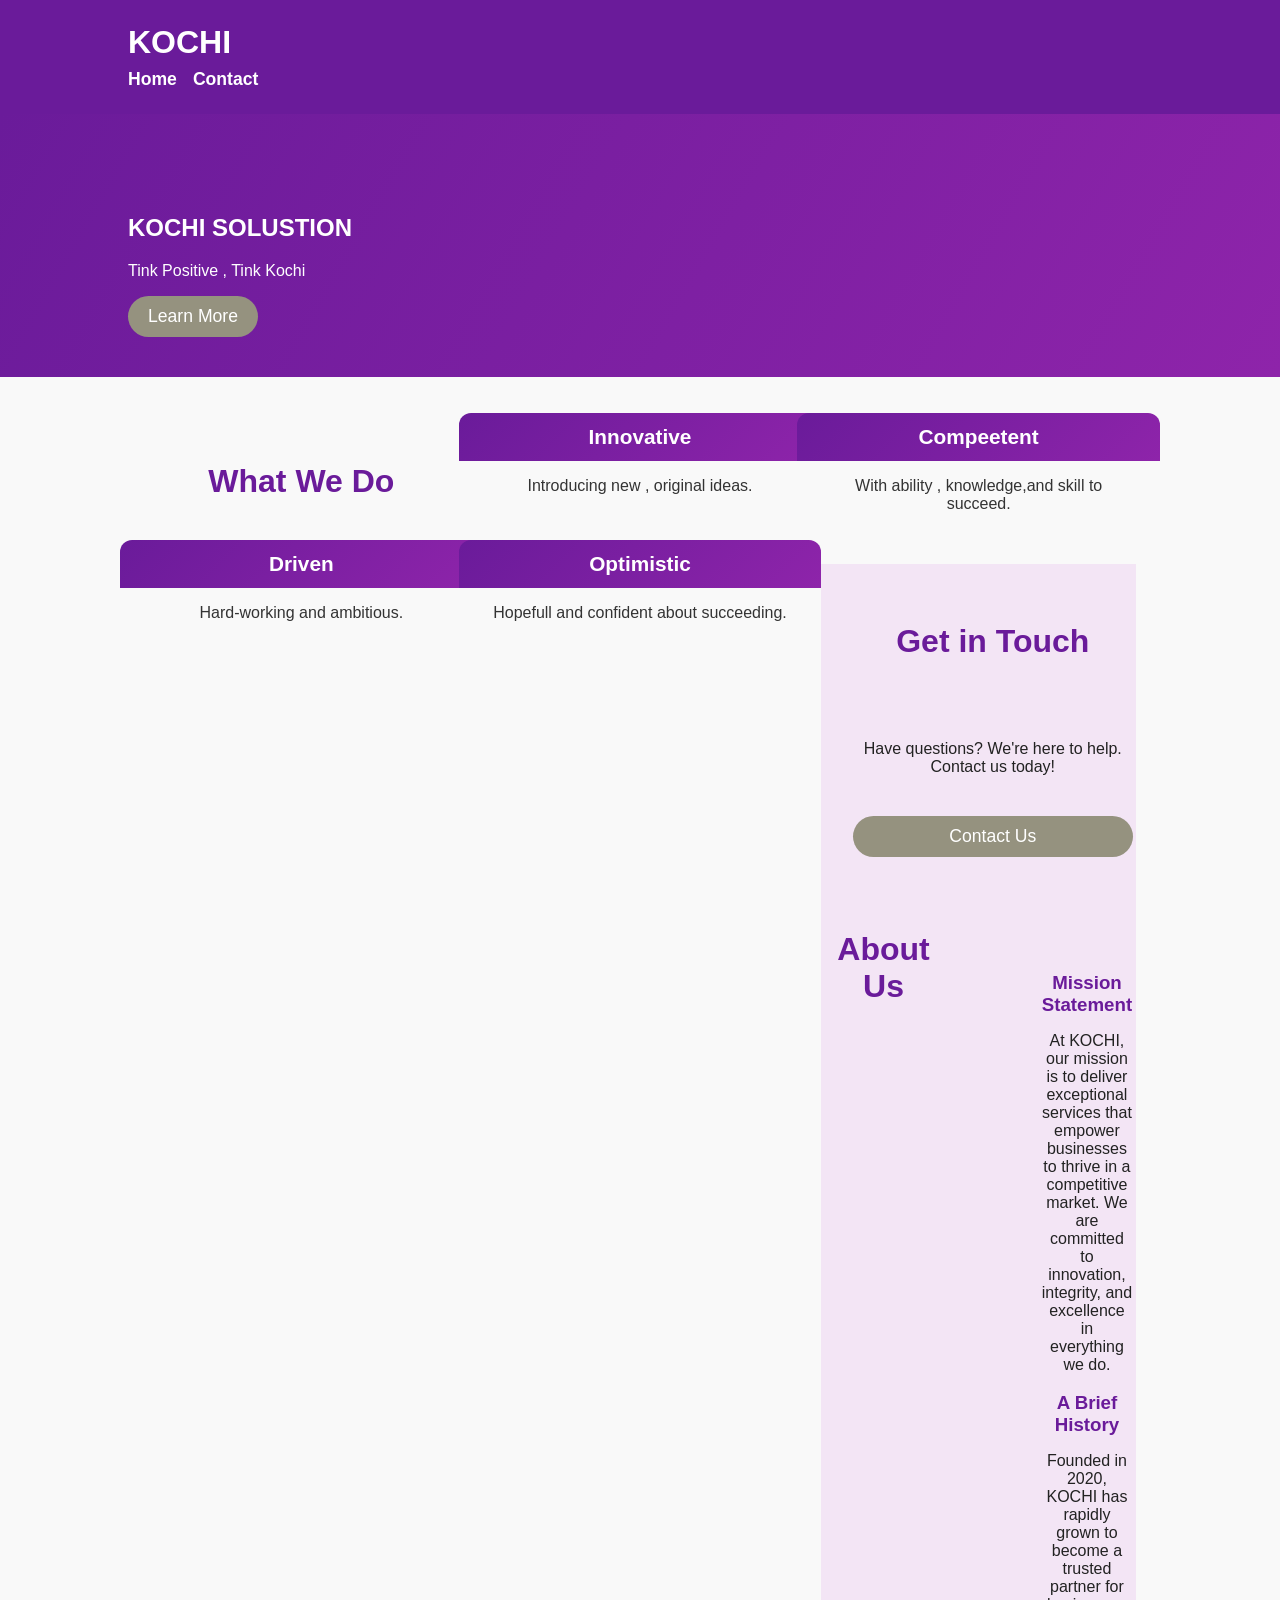
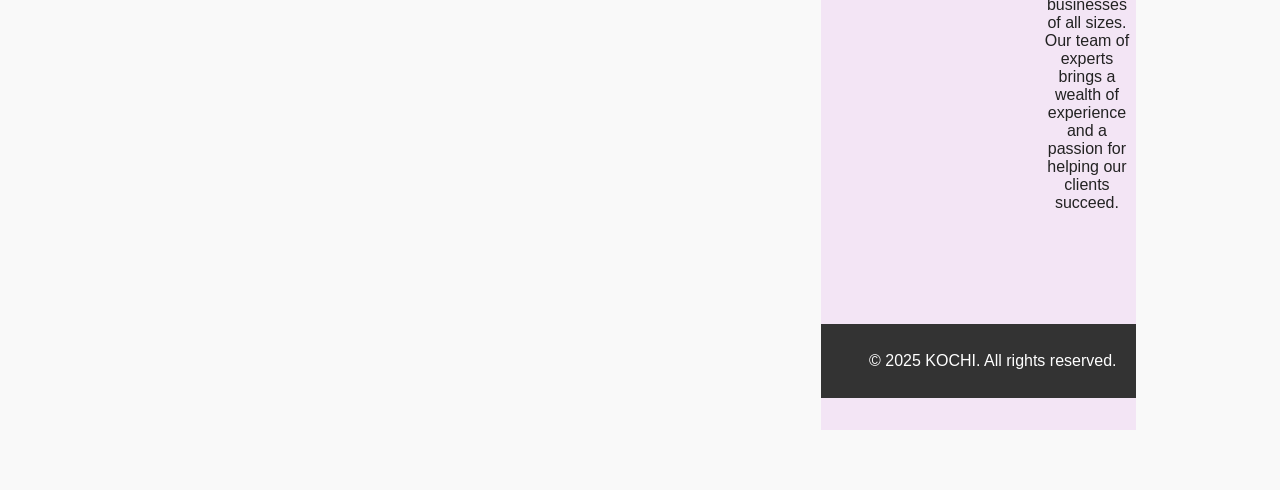
<file: index.html>
<!DOCTYPE html>
<html lang="en">
<head>
    <meta charset="UTF-8">
    <meta name="viewport" content="width=device-width, initial-scale=1.0">
    <title>Business Landing Page</title>
    <link rel="stylesheet" href="css/global.css">
    <link rel="stylesheet" href="css/home.css">
</head>
<body>
    <header>
        <div class="container">
            <h1>KOCHI</h1>
            <nav>
                <ul>
                    <li><a href="index.html">Home</a></li>
                    <li><a href="page/contact.html">Contact</a></li>
                </ul>
            </nav>
        </div>
    </header>
    <section class="hero">
        <div class="container">
            <h2>KOCHI SOLUSTION </h2>
            <p>Tink Positive , Tink Kochi</p>
            <a href="page/contact.html" class="btn">Learn More</a>
        </div>
    </section>
    <section class="services">
        <div class="container">
            <h2>What We Do</h2>
            <div class="service-item">
                <h3>Innovative</h3>
                <p>Introducing new , original ideas.</p>
            </div>
            <div class="service-item">
                <h3>Compeetent</h3>
                <p> With ability , knowledge,and skill to succeed.</p>
            </div>
            <div class="service-item">
                <h3>Driven</h3>
                <p>Hard-working and ambitious.</p>
            </div>
            <div class="service-item">
                <h3>Optimistic</h3>
                <p>Hopefull and confident about succeeding.</p>
        </div>
    <section class="Contact">
        <div class="container">
            <h2>Get in Touch</h2>
            <p>Have questions? We're here to help. Contact us today!</p>
            <a href="page/contact.html" class="btn">Contact Us</a>
        </div>
    <section class="about-section">
        <h2>About Us</h2>
        <div class="about-section">
            <div class="about-image">
                <img src="images/people-working.jpg" alt="Team working">
            </div>
        <div class="about-text">
            <h3>Mission Statement</h3>
            <p>
                At KOCHI, our mission is to deliver exceptional services that empower businesses to thrive in a competitive market. We are committed to innovation, integrity, and excellence in everything we do.
            </p>
            <h3>A Brief History</h3>
            <p>
                Founded in 2020, KOCHI has rapidly grown to become a trusted partner for businesses of all sizes. Our team of experts brings a wealth of experience and a passion for helping our clients succeed.
            </p>
        </div>            
    </section>
    <footer>
        <div class="container">
            <p>&copy; 2025 KOCHI. All rights reserved.</p>
        </div>
    </footer>
</body>       
</html>
</file>
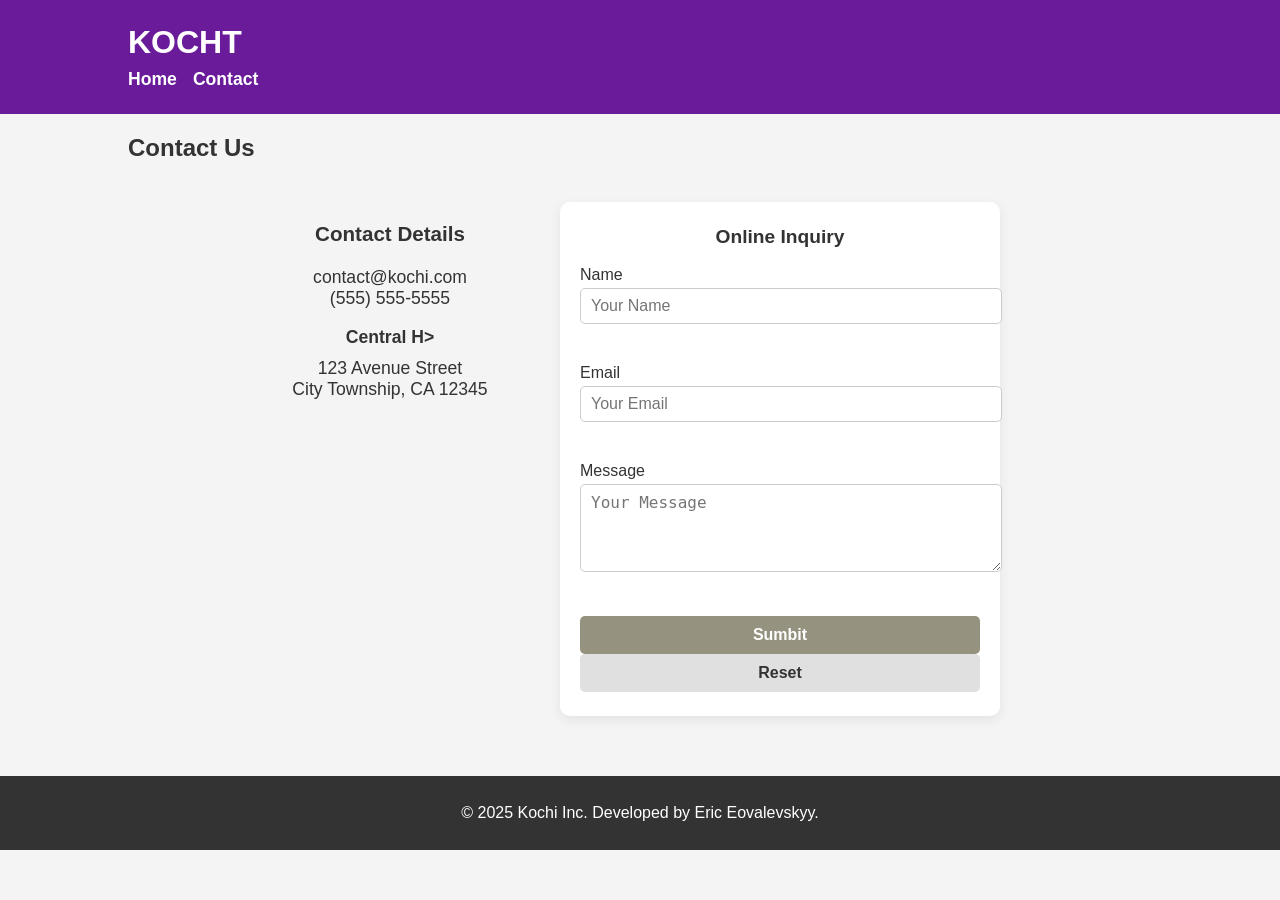
<file: page/contact.html>
<!DOCTYPE html>
<html lang="en">
<head>
    <meta charset="UTF-8">
    <meta name="viewport" content="width=device-width, initial-scale=1.0">
    <title>Contact Us</title>
    <link rel="stylesheet" href="../css/global.css">
    <link rel="stylesheet" href="../css/contact.css"> 
</head>
<body>
    <header>
        <div class="container">
            <h1>KOCHT</h1>
            <nav>
                <ul>
                    <li><a href="../index.html">Home</a></li>
                    <li><a href="../page/contact.html" class="active">Contact</a></li> 
                </ul>
            </nav>
        </div>
    </header>
    <section class="contact-info">
        <div class="container">
            <h2>Contact Us</h2>
        </div>    
    <section class="contact-layout">
        <div class="contact-details">
            <h3>Contact Details</h3>
            <p>contact@kochi.com<br>(555) 555-5555</p>
            <p><strong>Central H></strong>123 Avenue Street<br>City Township, CA 12345</p>
        </div>
        <form class="contact-form">
            <h3>Online Inquiry</h3>
            <label>Name<br>
            <input type="text" placeholder="Your Name" required>
            </label><br>
            <label>Email<br>
            <input type="email" placeholder="Your Email" required>
            </label><br>
            <label>Message<br>
            <textarea placeholder="Your Message" required></textarea>
            </label><br>
            <button type="submit" class="btn sumbit">Sumbit</button>
            <button type="reset" class="btn reset">Reset</button>
        </form>
    </section>
    <footer>
        <div class="container">
            <p>&copy; 2025 Kochi Inc. Developed by Eric Eovalevskyy.</p>
        </div>
    </footer>
</body>
</html>
</file>
<file: css/global.css>
body {
    margin: 0;
    font-family: 'Segoe UI', Arial, sans-serif;
    background-color: #f4f4f4;
    color: #333;
}

.container {
    width: 90%;
    max-width: 1200px;
    margin: auto;
}

header {
    background: #6a1b9a;
    color: #fff;
    padding: 16px 0;
}

header h1 {
    margin: 0;
    font-size: 1.5rem;
}

nav ul {
    list-style: none;
    padding: 0;
    margin: 8px 0 0 0;
    display: flex;
    gap: 16px;
}

nav a {
    color: #fff;
    text-decoration: none;
    font-weight: bold;
    font-size: 1rem;
}

footer {
    background: #333;
    color: #fff;
    text-align: center;
    padding: 12px 0;
    margin-top: 32px;
}

.btn {
    display: inline-block;
    padding: 10px 20px;
    background: #95927f;
    color: #fff;
    text-decoration: none;
    border-radius: 25px;
    transition: background 0.3s ease;
    font-size: 1rem;
}

.btn:hover {
    background: #4a148c;
}

@media (min-width: 600px) {
    header h1 {
        font-size: 2rem;
    }

    nav a {
        font-size: 1.1rem;
    }

    .btn {
        font-size: 1.1rem;
    }
}

@media (min-width: 900px) {
    .container {
        width: 80%;
    }

    header {
        padding: 24px 0;
    }
}
</file>
<file: css/home.css>
.hero {
    display: flex;
    flex-direction: column;
    align-items: center;
    background: linear-gradient(120deg, #6a1b9a, #8e24aa 100%);
    color: #fff;
    padding: 40px 0 20px 0;
    text-align: center;
}

.hero-image img {
    width: 100px;
    max-width: 320px;
    border-radius: 12px;
    margin-top: 20px;
    box-shadow: 0 4px 8px rgba(0, 0, 0, 0.12);
}

.Contact {
    background: #f3e5f5;
    color: #222;
    padding: 32px 0;
    text-align: center;
}

.services {
    padding: 60px 20px;
    text-align: center;
    background: #f9f9f9;
}

.services h2 {
    font-size: 2rem;
    margin-bottom: 40px;
    color:#6a1b9a
}

.services .container {
    display: grid;
    grid-template-columns: repeat(auto-fit, minmax(280px, 1fr));
    gap: 24px; 
    max-width: 1100px;
    margin: 0 auto;
}

.services-item {
    background: #fff;
    border-radius: 16px;
    box-shadow: 0 4px 12px rgba(0, 0, 0, 0.08);
    transition:  transform 0.3s ease, box-shadow 0.3s ease;
    padding: 24px;
    text-align: center;
}

.services-item:hover {
    transform: translateY(-6px);
    box-shadow: 0 6px 16px rgba(0, 0, 0, 0.15);
}

.service-item h3 {
    font-size: 1.3rem;
    color:#fff;
    background: linear-gradient(135deg, #6a1b9a, #8e24aa);
    padding: 12px;
    border-radius: 12px 12px 0 0;
    margin: -24px -24px 16px -24px;
}

.services-item p {
    color: #444;
    font-size: 1 rem;
    line-height: 1.6;
}

.Contact .vertex {
    margin-top: 24px;
    max-width: 160px;
    width: 100%;
    border-radius: 50%;
}



.about-section {
    display: flex;
    flex-direction: column;
    align-items: center;
    gap: 32px;
    margin: 48px 0;
    padding: 0 16px; 
}

.about-image img {
    width: 100%;
    max-width: 340px;
    border-radius: 12px;
    box-shadow: 0 4px 16px rgba(0, 0, 0, 0.10);
}

.about-text {
    max-width: 700px;
}

.about-text h2 {
    margin-top: 0;
    font-size: 2rem;
    color:#222
}

.about-text h3 {
    margin-bottom: 6px;
    color:#6a1b9a
}

@media (min-width: 600px) {
    .hero {
        flex-direction: row;
        text-align: left;
        justify-content: space-between;
        padding: 60px 0 30px 0;
    }

    .hero  .container {
        flex-direction: row;
        align-items: center;
        justify-content: space-between;
    }

    .hero-image img {
        max-width: 350px;
        margin-top: 0;
        margin-left: 32px;
    }
}

@media (min-width: 900px) {
    .hero {
        padding: 80px 0 40px 0;
    }
    .hero-image img {
        max-width: 400px;
    }
    .Contact .vertex {
        max-width: 200px;
    }
    .about-section {
        flex-direction: row;
        align-items: flex-start;
        gap: 48px;
    }
    .about-image img {
       flex:1 1 320px;
    }
    .about-text {
        flex:2 1 400px;
    }
}
</file>
<file: css/contact.css>
.contact-hero {
    background: url('../images/rainbow-vortex.png') center/cover no-repeat;
    color: #fff;
    text-align: center;
}

.contact-hero h2 {
    font-size: 2.2rem;
    font-weight: bold;
    margin: 0;
    letter-spacing: 1px;
}

.contact-layout {
    display: flex;
    flex-direction: column;
    align-items: center;
    margin: 40px 0 60px 0;
    gap: 40px;
}

.contact-details{
    text-align: center;
    font-size: 1.1rem;
    font-weight: 500;
}

.contact-details strong {
    display: block;
    margin-bottom: 10px;
}

.contact-form {
    background: #fff;
    padding: 24px 20px;
    border-radius: 10px;
    box-shadow: 0 4px 12px rgba(0, 0, 0, 0.07);
    width: 100%;
    min-width: 260px;
    max-width: 350px;
}

.contact-form h3 {
    margin-top: 0;
    margin-bottom: 18px;
    font-size: 1.2rem;
    font-weight: bold;
    text-align: center;
}

.contact-form label {
    display: block;
    margin-bottom: 12px;
    font-weight: 500;
}

.contact-form input,
.contact-form textarea {
    width: 100%;
    padding: 8px 10px;
    margin-top: 4px;
    margin-bottom: 10px;
    border: 1px solid #ccc;
    border-radius: 5px;
    font-size: 1rem;
    resize: vertical;
}

.contact-form textarea {
    min-height: 70px;
    max-height: 180px;
}

.contact-form .btn {
    width: 100%;
    padding: 10px 0;
    border: none;
    border-radius: 5px;
    font-weight: bold;
    cursor: pointer;
    margin-right: 2%;
    margin-bottom: 0;
    font-size: 1rem;
}

.contact-form .submit {
    background: #6a1b9a;
    color: #fff;
}

.contact-form .reset {
    background: #e0e0e0;
    color: #333;
}

.contact-form .btn:hover {
    opacity: 0.9;
}

@media (min-width: 700px) {
    .contact-layout {
        flex-direction: row;
        justify-content: center;
        align-items: flex-start;
        gap: 60px;
    }

    .contact-details {
        min-width: 220px;
        max-width: 260px;
    }

    .contact-form {
        min-width: 320px;
        max-width: 400px;
    }
}
</file>
